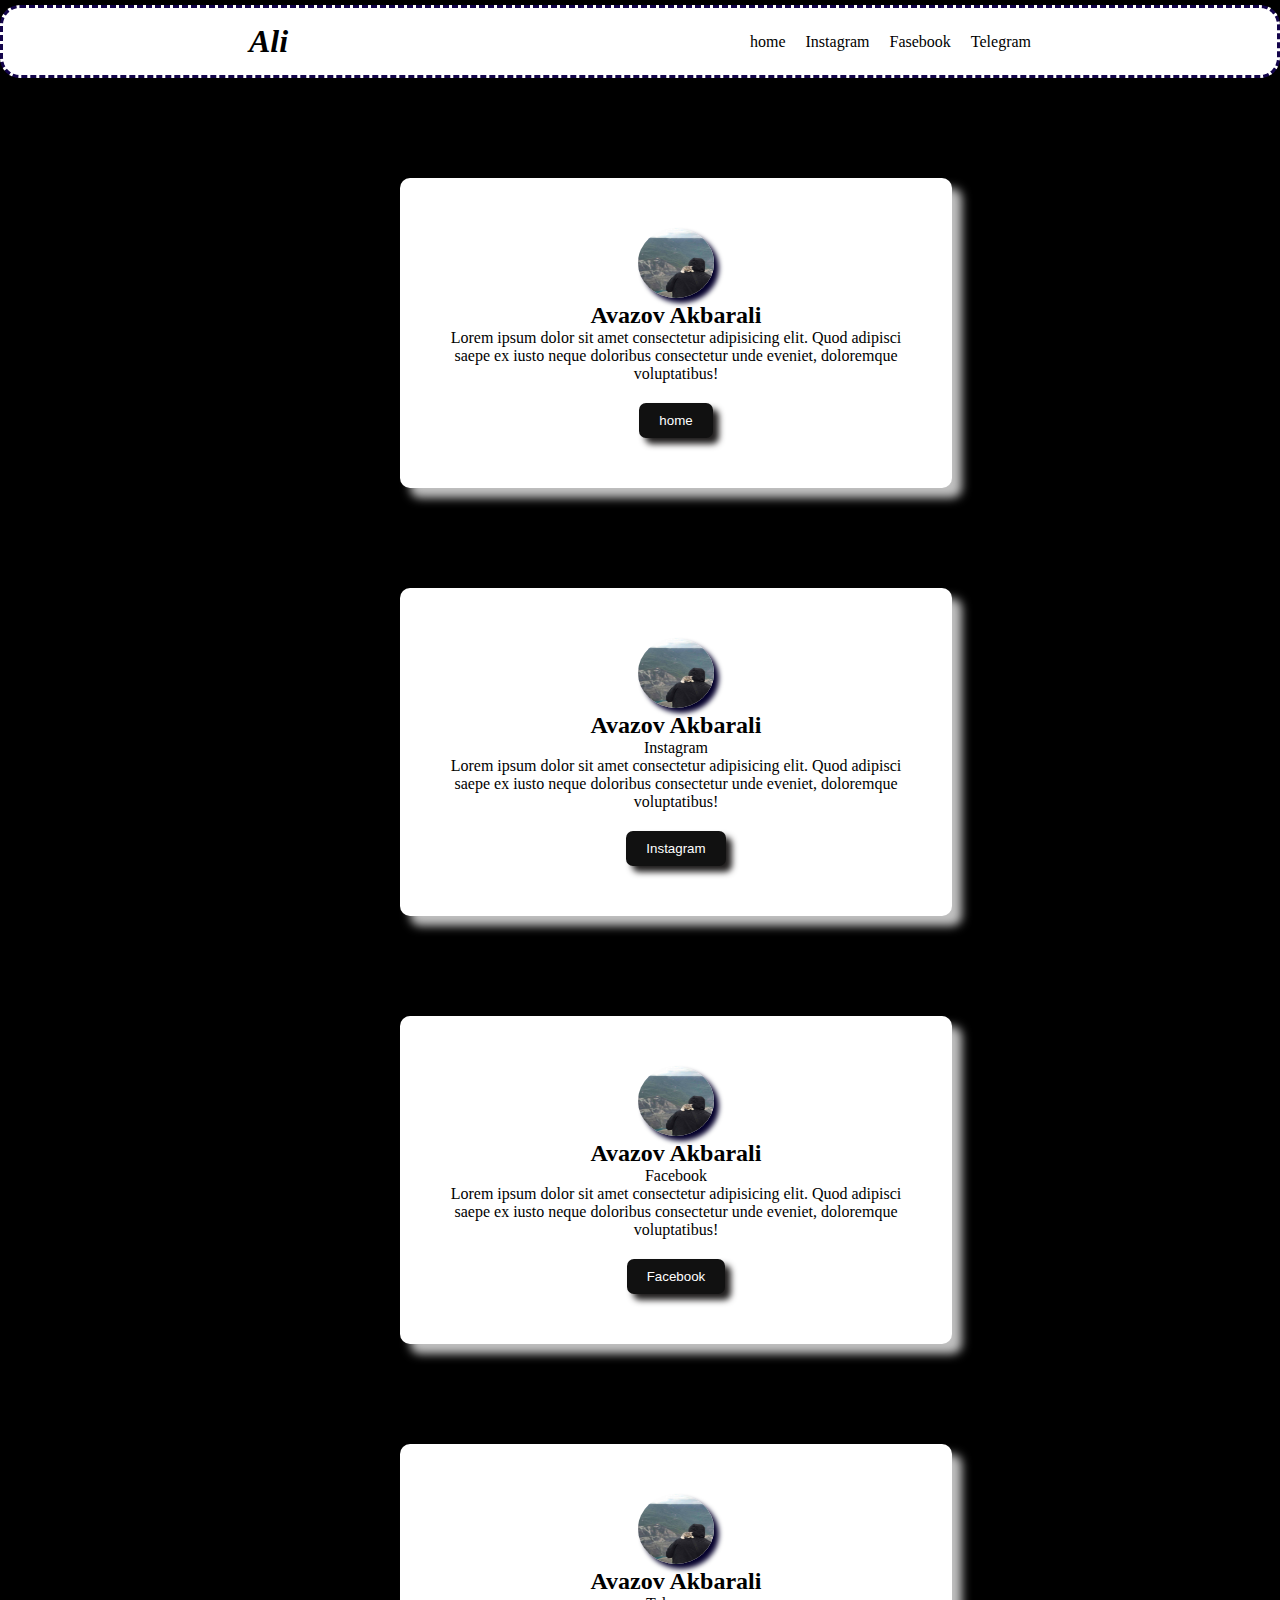
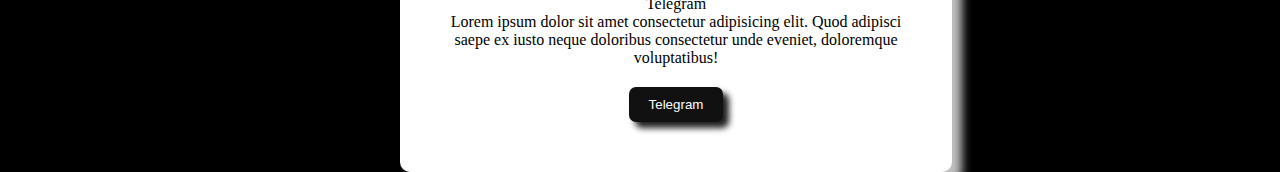
<file: index.html>
<!DOCTYPE html>
<html lang="en">
<head>
    <meta charset="UTF-8">
    <meta http-equiv="X-UA-Compatible" content="IE=edge">
    <meta name="viewport" content="width=device-width, initial-scale=1.0">
    <title>Malumot1</title><link rel="stylesheet" href="./style.css">
</head>
<body>
    <div class="menu">
        <div class="soz"><h1><i class="i">Ali</i></h1></div>
        <div class="ul">
            <ul class="ul1">
                <li><a href="./index.html" class="a">home</a></li>
                <li><a href="./instagram.html" class="a">Instagram</a></li>
                <li><a href="./facebook.html" class="a">Fasebook</a></li>
                <li><a href="./telegram.html" class="a">Telegram</a></li>
            </ul>
        </div>
    </div>
    <div class="div1">
        <div class="rasm1">
            <img src="./photo_2022-09-18_22-12-20.jpg" alt="">
            <h2>Avazov Akbarali</h2>
        </div>
        <div class="malumot">
            <p>Lorem ipsum dolor sit amet consectetur adipisicing elit. Quod adipisci <br>
                 saepe ex iusto neque doloribus consectetur unde eveniet, doloremque voluptatibus!</p>
                <a href="./home.html"><button class="btn1">home</button></a> 
        </div>
    </div>
    <div class="div1">
        <div class="rasm1">
            <img src="./photo_2022-09-18_22-12-20.jpg" alt="">
            <h2>Avazov Akbarali</h2>
            <p>Instagram</p>
        </div>
        <div class="malumot">
            <p>Lorem ipsum dolor sit amet consectetur adipisicing elit. Quod adipisci <br>
                 saepe ex iusto neque doloribus consectetur unde eveniet, doloremque voluptatibus!</p>
                 <a href="./instagram.html"><button class="btn1">Instagram</button></a> 
        </div>
    </div>
    <div class="div1">
        <div class="rasm1">
            <img src="./photo_2022-09-18_22-12-20.jpg" alt="">
            <h2>Avazov Akbarali</h2>
            <p>Facebook</p>
        </div>
        <div class="malumot">
            <p>Lorem ipsum dolor sit amet consectetur adipisicing elit. Quod adipisci <br>
                 saepe ex iusto neque doloribus consectetur unde eveniet, doloremque voluptatibus!</p>
                 <a href="./facebook.html"><button class="btn1">Facebook</button></a> 
        </div>
    </div>
    <div class="div1">
        <div class="rasm1">
            <img src="./photo_2022-09-18_22-12-20.jpg" alt="">
            <h2>Avazov Akbarali</h2>
            <p>Telegram</p>
        </div>
        <div class="malumot">
            <p>Lorem ipsum dolor sit amet consectetur adipisicing elit. Quod adipisci <br>
                 saepe ex iusto neque doloribus consectetur unde eveniet, doloremque voluptatibus!</p>
                 <a href="./telegram.html"><button class="btn1">Telegram</button></a> 
        </div>
    </div>
</body>
</html>
</file>
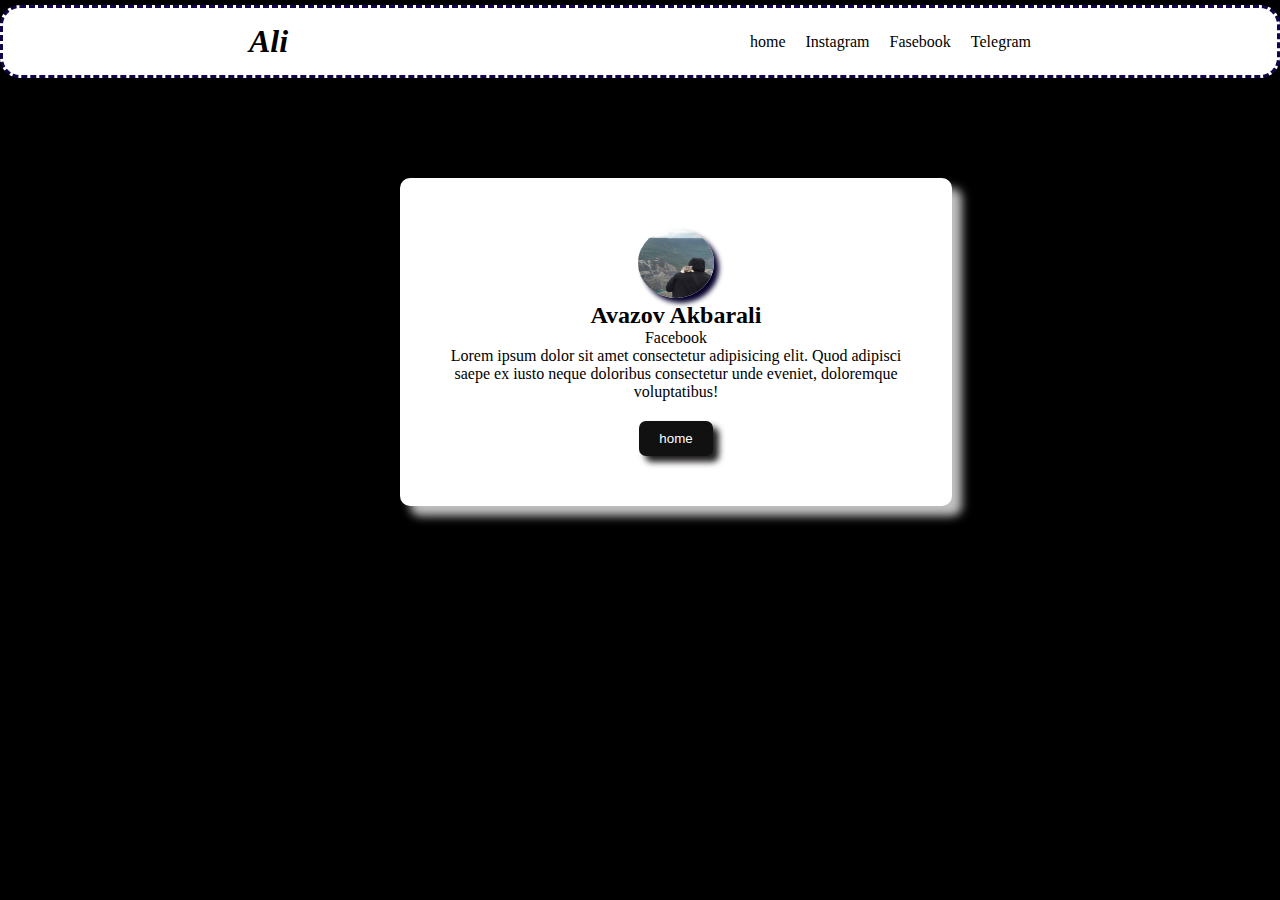
<file: facebook.html>
<!DOCTYPE html>
<html lang="en">
<head>
    <meta charset="UTF-8">
    <meta http-equiv="X-UA-Compatible" content="IE=edge">
    <meta name="viewport" content="width=device-width, initial-scale=1.0">
    <title>Malumot</title><link rel="stylesheet" href="./style.css">
</head>
<body>
    <div class="menu">
        <div class="soz"><h1><i class="i">Ali</i></h1></div>
        <ul class="ul1">
            <li><a href="./index.html" class="a">home</a></li>
            <li><a href="./instagram.html" class="a">Instagram</a></li>
            <li><a href="./facebook.html" class="a">Fasebook</a></li>
            <li><a href="./telegram.html" class="a">Telegram</a></li>
        </ul>
        </div>
    </div>
    <div class="div1">
        <div class="rasm1">
            <img src="./photo_2022-09-18_22-12-20.jpg" alt="">
            <h2>Avazov Akbarali</h2>
            <p>Facebook</p>
        </div>
        <div class="malumot">
            <p>Lorem ipsum dolor sit amet consectetur adipisicing elit. Quod adipisci <br>
                 saepe ex iusto neque doloribus consectetur unde eveniet, doloremque voluptatibus!</p>
                <a href="./index.html"><button class="btn1">home</button></a> 
        </div>
    </div>
</body>
</html>
</file>
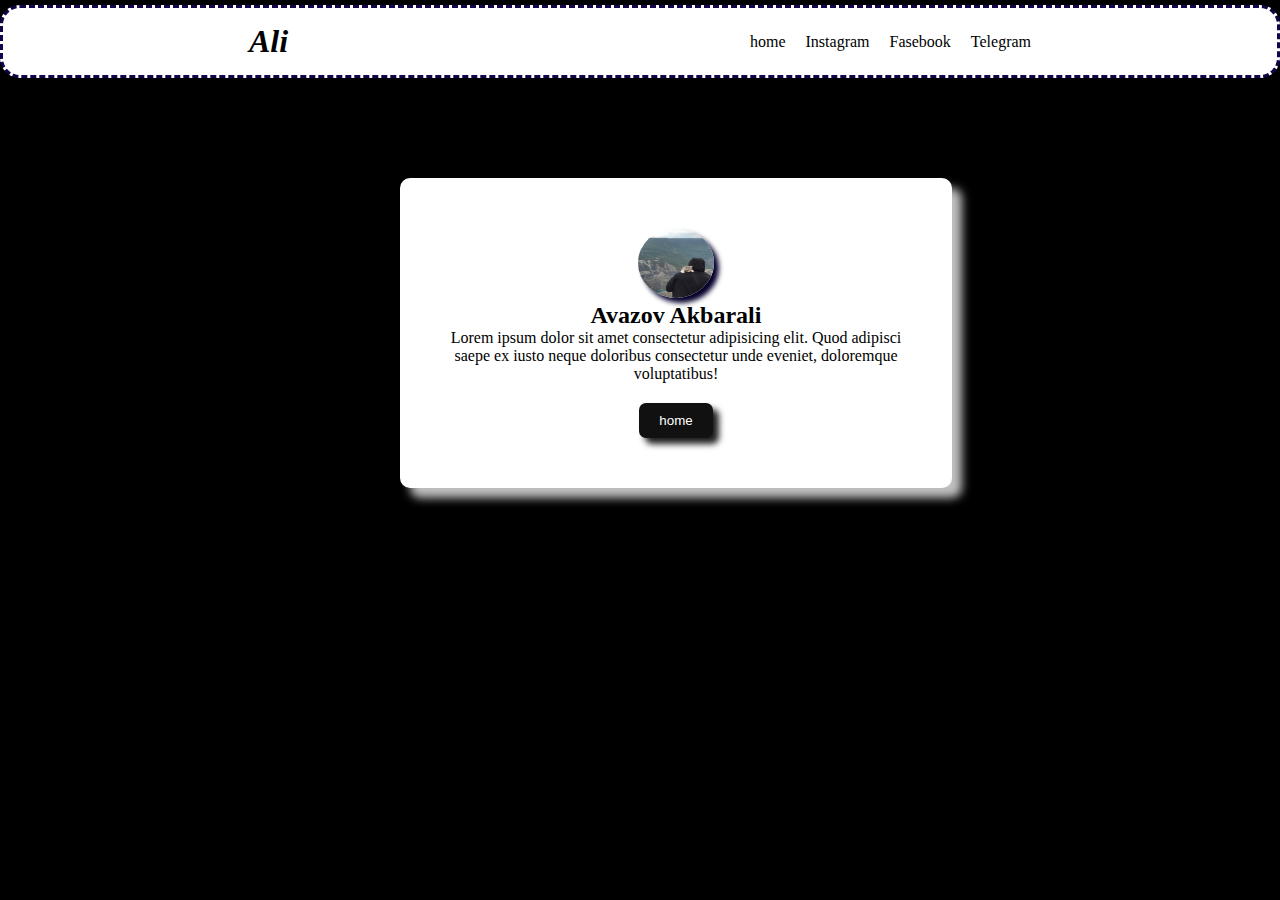
<file: home.html>
<!DOCTYPE html>
<html lang="en">
<head>
    <meta charset="UTF-8">
    <meta http-equiv="X-UA-Compatible" content="IE=edge">
    <meta name="viewport" content="width=device-width, initial-scale=1.0">
    <title>Malumot</title><link rel="stylesheet" href="./style.css">
</head>
<body>
    <div class="menu">
        <div class="soz"><h1><i class="i">Ali</i></h1></div>
        <ul class="ul1">
            <li><a href="./index.html" class="a">home</a></li>
            <li><a href="./instagram.html" class="a">Instagram</a></li>
            <li><a href="./facebook.html" class="a">Fasebook</a></li>
            <li><a href="./telegram.html" class="a">Telegram</a></li>
        </ul>
        </div>
    </div>
    <div class="div1">
        <div class="rasm1">
            <img src="./photo_2022-09-18_22-12-20.jpg" alt="">
            <h2>Avazov Akbarali</h2>
        </div>
        <div class="malumot">
            <p>Lorem ipsum dolor sit amet consectetur adipisicing elit. Quod adipisci <br>
                 saepe ex iusto neque doloribus consectetur unde eveniet, doloremque voluptatibus!</p>
                <a href="./index.html"><button class="btn1">home</button></a> 
        </div>
    </div>
</body>
</html>
</file>
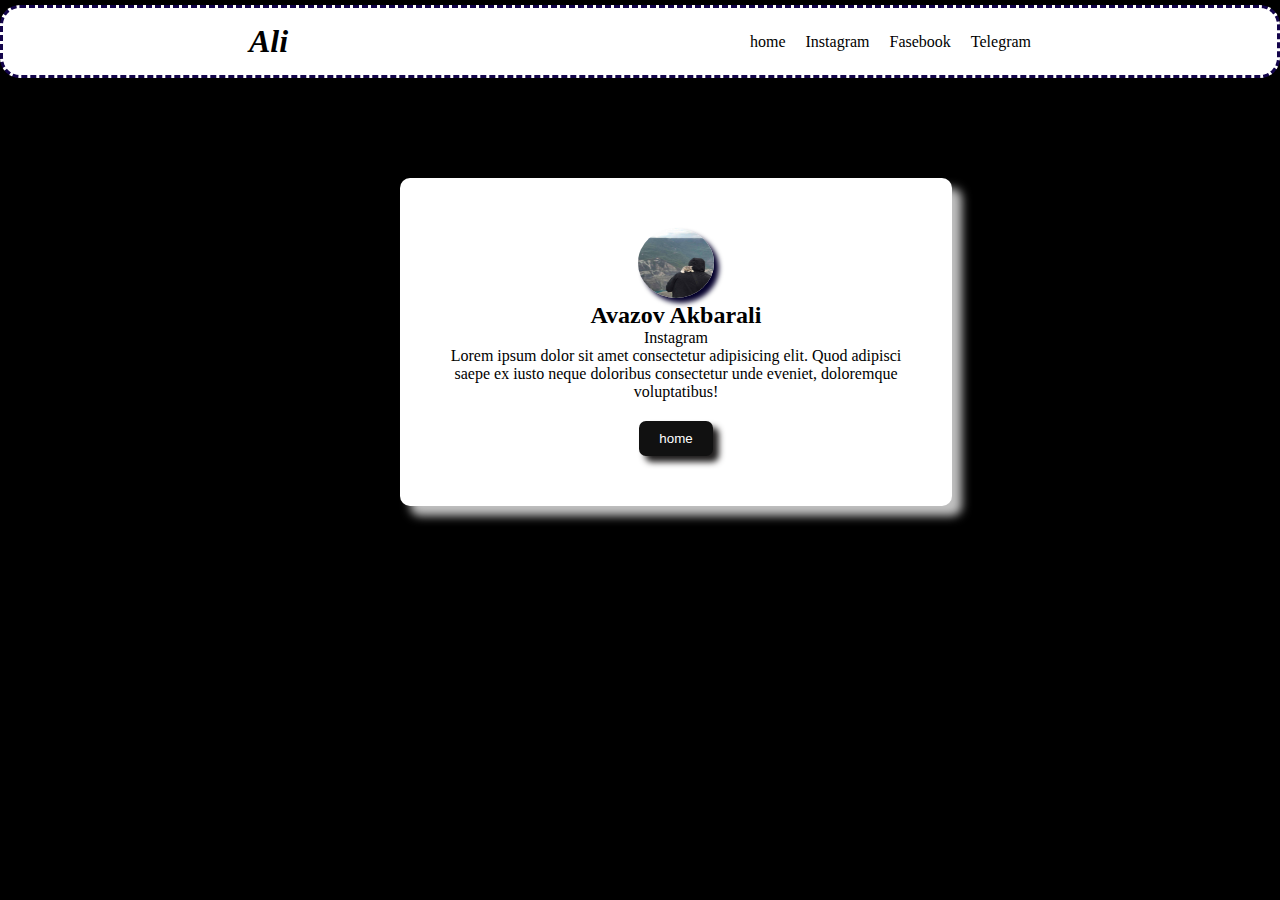
<file: instagram.html>
<!DOCTYPE html>
<html lang="en">
<head>
    <meta charset="UTF-8">
    <meta http-equiv="X-UA-Compatible" content="IE=edge">
    <meta name="viewport" content="width=device-width, initial-scale=1.0">
    <title>Malumot</title><link rel="stylesheet" href="./style.css">
</head>
<body>
    <div class="menu">
        <div class="soz"><h1><i class="i">Ali</i></h1></div>
        <div class="ul">
            <ul class="ul1">
                <li><a href="./index.html" class="a">home</a></li>
                <li><a href="./instagram.html" class="a">Instagram</a></li>
                <li><a href="./facebook.html" class="a">Fasebook</a></li>
                <li><a href="./telegram.html" class="a">Telegram</a></li>
            </ul>
        </div>
    </div>
    <div class="div1">
        <div class="rasm1">
            <img src="./photo_2022-09-18_22-12-20.jpg" alt="">
            <h2>Avazov Akbarali</h2>
            <p>Instagram</p>
        </div>
        <div class="malumot">
            <p>Lorem ipsum dolor sit amet consectetur adipisicing elit. Quod adipisci <br>
                 saepe ex iusto neque doloribus consectetur unde eveniet, doloremque voluptatibus!</p>
                <a href="./index.html"><button class="btn1">home</button></a> 
        </div>
    </div>
</body>
</html>
</file>
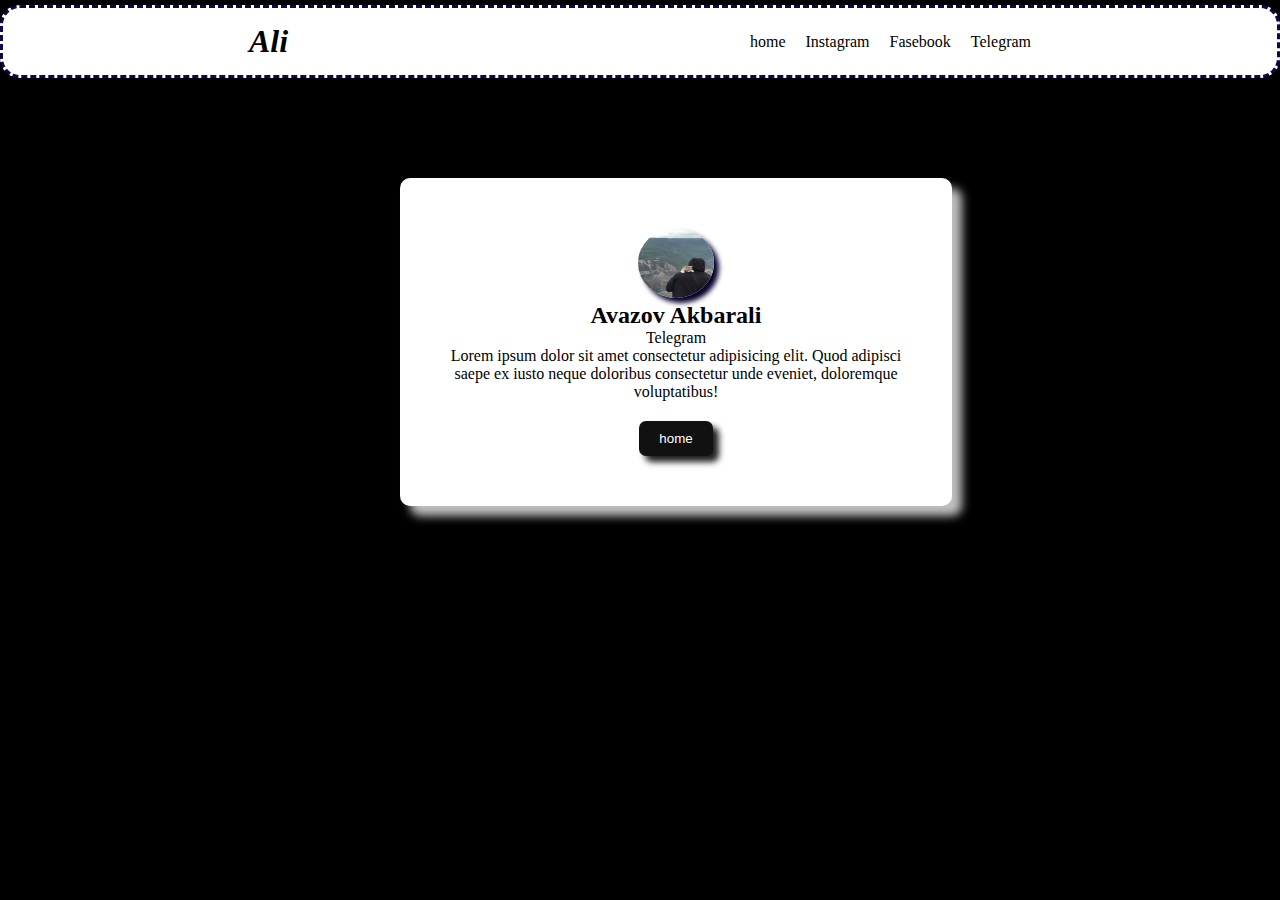
<file: telegram.html>
<!DOCTYPE html>
<html lang="en">
<head>
    <meta charset="UTF-8">
    <meta http-equiv="X-UA-Compatible" content="IE=edge">
    <meta name="viewport" content="width=device-width, initial-scale=1.0">
    <title>Malumot</title><link rel="stylesheet" href="./style.css">
</head>
<body>
    <div class="menu">
        <div class="soz"><h1><i class="i">Ali</i></h1></div>
        <ul class="ul1">
            <li><a href="./index.html" class="a">home</a></li>
            <li><a href="./instagram.html" class="a">Instagram</a></li>
            <li><a href="./facebook.html" class="a">Fasebook</a></li>
            <li><a href="./telegram.html" class="a">Telegram</a></li>
        </ul>
    </div>
    <div class="div1">
        <div class="rasm1">
            <img src="./photo_2022-09-18_22-12-20.jpg" alt="">
            <h2>Avazov Akbarali</h2>
            <p>Telegram</p>
        </div>
        <div class="malumot">
            <p>Lorem ipsum dolor sit amet consectetur adipisicing elit. Quod adipisci <br>
                 saepe ex iusto neque doloribus consectetur unde eveniet, doloremque voluptatibus!</p>
                <a href="./index.html"><button class="btn1">home</button></a> 
        </div>
    </div>
</body>
</html>
</file>
<file: style.css>
*{
    margin: 0;
    padding: 0;
}
body{
    background-color: rgb(0, 0, 0);
}
.menu{
    display: flex;
    justify-content: space-around;
    padding: 15px ;
    background-color: #fff;
    border-radius: 20px 20px 20px 20px;
    margin-top: 5px;
    transition: 5s;
    align-items: center;
    border: dashed 3px rgb(19, 4, 75);
}
.menu:hover{
    display: flex;
    justify-content: space-around;
    padding: 15px ;
    background-color: rgb(19, 4, 75);
    border-radius: 20px 20px 20px 20px;
    margin-top: 5px;
    color: #fff;
    transition: 5s;
    border: dashed 3px black        ;

}
.ul1{
    display: flex;
    justify-content: space-around;
    gap: 20px;
    align-items: center;

}
li{
    list-style: none;

}
.ul1 li a{
    color: black;
    text-decoration: none;
}
.ul1 li a:hover{
    color: #fff;
}
.div1{
    text-align: center;
    margin-top: 100px;
    color: black;
    padding: 50px 20px ;
    background-color: #fff;
    width: 40%;
    margin-left: 400px;
    border-radius: 10px 10px 10px 10px;
    box-shadow: silver 10px 10px 10px ;
    transition: 2s;

}
.div1:hover{
    text-align: center;
    margin-top: 100px;
    color: rgb(255, 255, 255);
    padding: 50px 20px ;
    background-color: rgb(19, 4, 75);
    width: 40%;
    margin-left: 400px;
    border-radius: 10px 10px 10px 10px;
    box-shadow: rgb(15, 5, 105) 10px 10px 10px ;
    transition: 2s;
    cursor: pointer;
}
.rasm1 img{
    width: 15%;
    border-radius: 100% ;
    height:70px ;
    box-shadow: rgb(5, 1, 44) 5px 5px 5px ;
}

.menu i:hover{
    color: #fff;
    transition: 2s;

}

.btn1{
    margin-top: 20px;
    padding: 10px 20px ;
    border-radius: 7px 7px;
    border: none;
    background-color: #111;
    color: #fff;
    box-shadow: rgb(32, 30, 30) 6px 6px 6px ;
    transition: 2s;
}
.btn1:hover{
    margin-top: 20px;
    padding: 10px 20px ;
    border-radius: 7px 7px;
    border: none;
    background-color: rgb(255, 255, 255);
    color: rgb(0, 0, 0);
    box-shadow: rgb(80, 75, 75) 6px 6px 6px ;
    transition: 2s;
    cursor: pointer;

}
@media only screen and (max-width: 600px) {
    .menu{
        display: grid;
        grid-template-columns: 1fr;
        width: 62%;
        margin-left: 50px;
    }
    .menu:hover{
        display: grid;
        grid-template-columns: 1fr;
        width: 62%;
        margin-left: 50px;
    }
    .ul1{
        display: grid;
        grid-template-columns: 1fr 1fr;
        width: 100%;
        padding-left: 30px;
    }
    .soz{
        padding-left: 100px;
    }
    .div1{
        width: 50%;
        margin-left: 20px;
        margin-left: 70px;
    }
    .rasm1 img{
        width: 40%;
    }
    .div1:hover{
        width: 50%;
        margin-left: 70px;
    }
}
</file>
